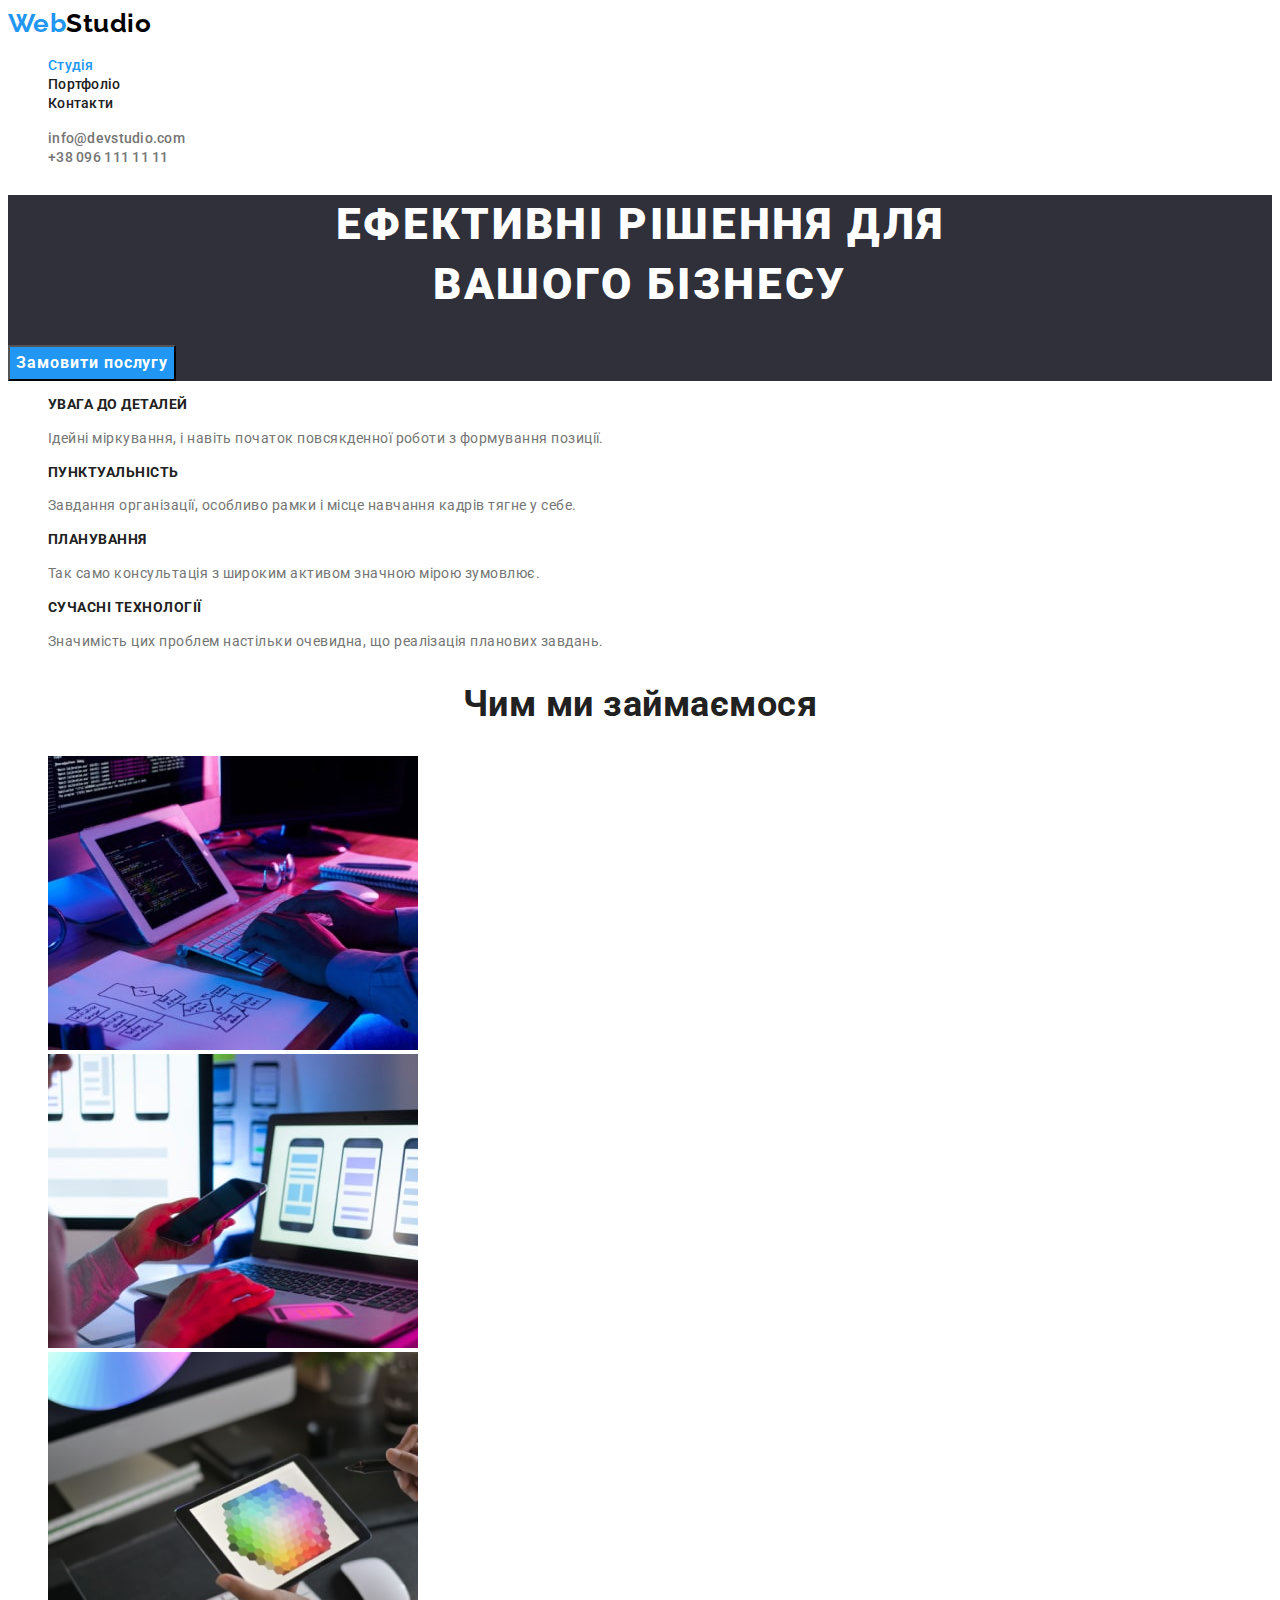
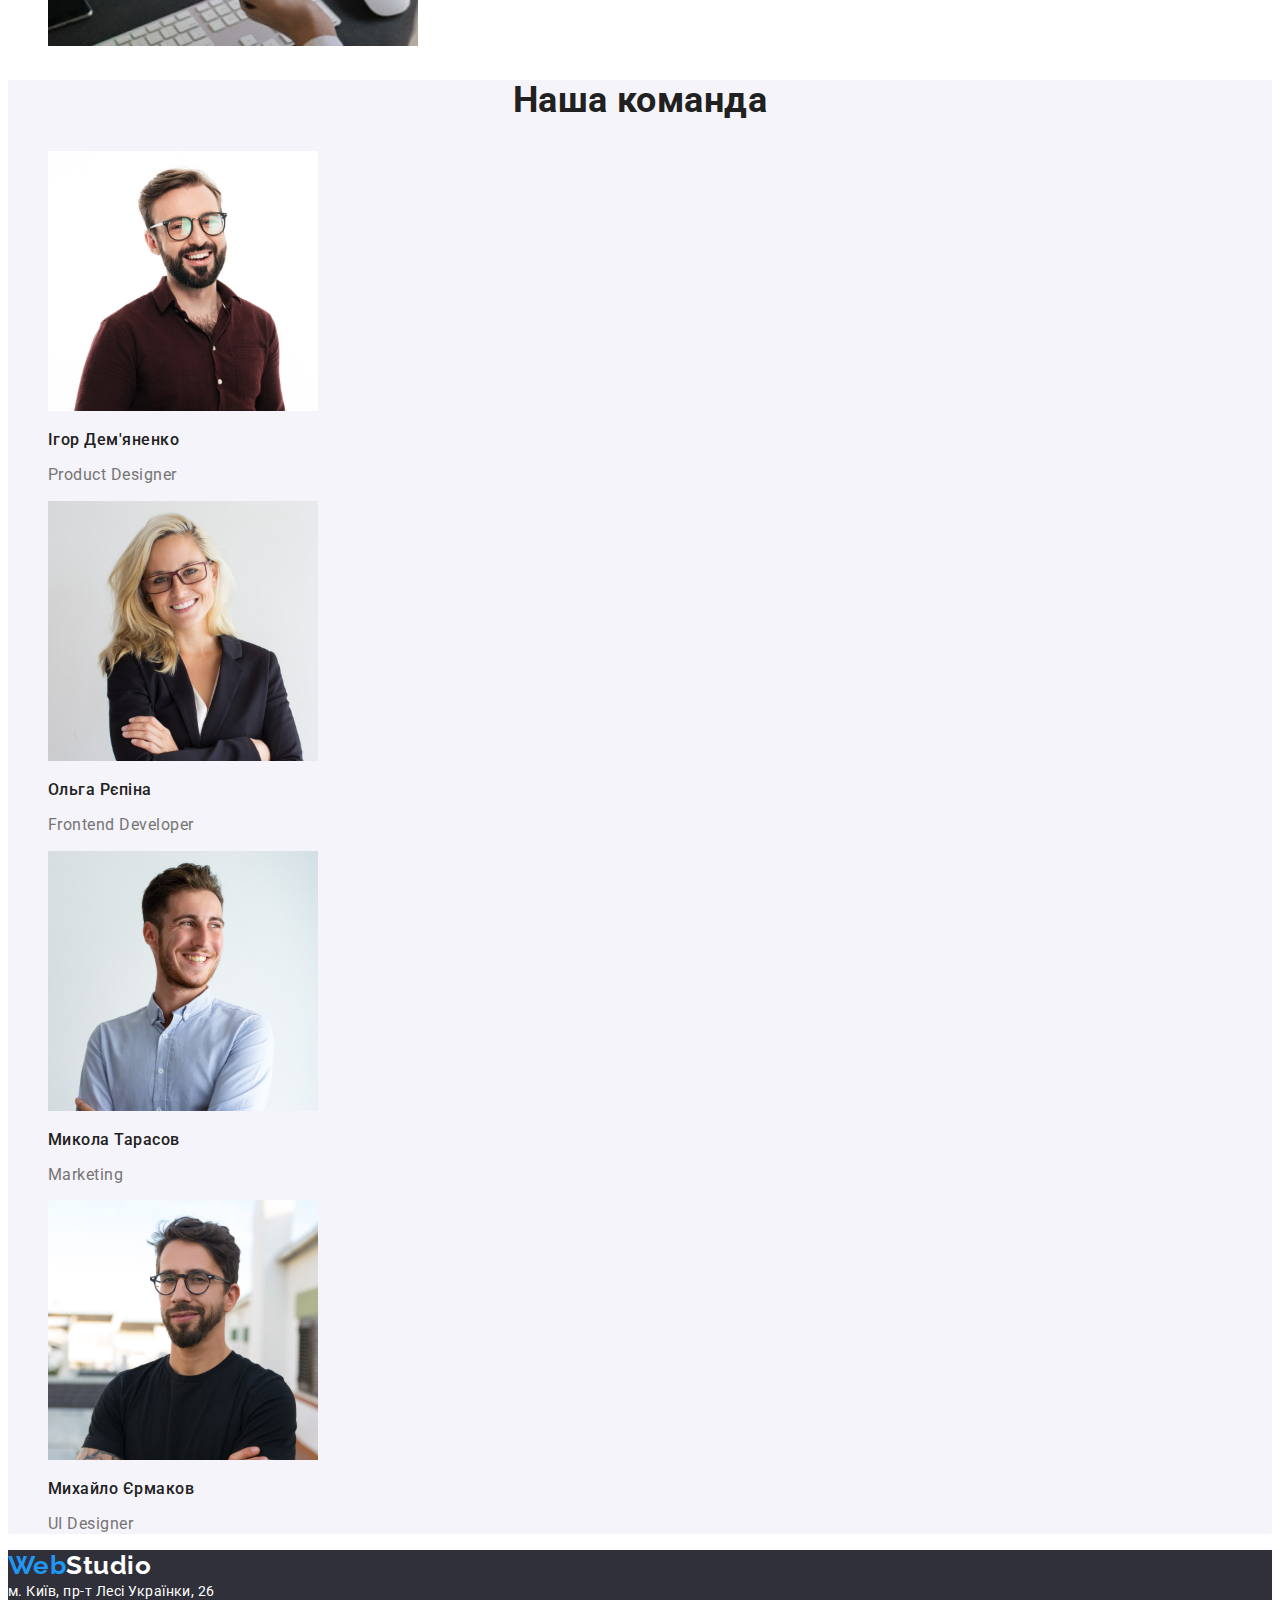
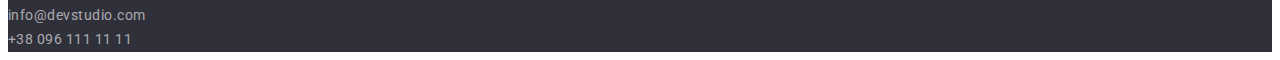
<file: index.html>
<!DOCTYPE html>
<html lang="uk">
  <head>
    <meta charset="UTF-8" />
    <meta http-equiv="X-UA-Compatible" content="IE=edge" />
    <meta name="viewport" content="width=device-width, initial-scale=1.0" />
    <title>Web Studio</title>
    <link rel="preconnect" href="https://fonts.googleapis.com" />
    <link rel="preconnect" href="https://fonts.gstatic.com" crossorigin />
    <link
      href="https://fonts.googleapis.com/css2?family=Raleway:wght@700&family=Roboto:wght@400;500;700;900&display=swap"
      rel="stylesheet"
    />
    <link rel="stylesheet" href="./css/styles.css" />
  </head>
  <body>
    <!--Шапка сторінки-->
    <header>
      <nav>
        <!--Навігація сторінки-->
        <a href="index.html" class="logo-header"><span class="logo-accent">Web</span>Studio</a>

        <ul class="site-nav list">
          <li><a href="./index.html" class="link current">Студія</a></li>
          <li><a href="./portfolio.html" class="link">Портфоліо</a></li>
          <li><a href="" class="link">Контакти</a></li>
        </ul>
      </nav>
      <ul class="contacts list">
        <!--контактна інформація-->
        <li><a href="mailto:info@devstudio.com" class="link">info@devstudio.com</a></li>
        <li><a href="tel:+380961111111" class="link">+38 096 111 11 11</a></li>
      </ul>
    </header>
    <main>
      <!--унікальний контент-->
      <section class="hero">
        <!--Блок HERO-->
        <h1 class="hero-title">
          Ефективні рішення для<br />
          вашого бізнесу
        </h1>
        <button type="button" class="button">Замовити послугу</button>
      </section>
      <section class="section">
        <!--особливості-->
        <h2 hidden class="section-title">Особливості</h2>
        <ul class="peculiarities list">
          <li>
            <h3 class="title">УВАГА ДО ДЕТАЛЕЙ</h3>
            <p class="text">
              Ідейні міркування, і навіть початок повсякденної роботи з формування позиції.
            </p>
          </li>
          <li>
            <h3 class="title">ПУНКТУАЛЬНІСТЬ</h3>
            <p class="text">
              Завдання організації, особливо рамки і місце навчання кадрів тягне у себе.
            </p>
          </li>
          <li>
            <h3 class="title">ПЛАНУВАННЯ</h3>
            <p class="text">Так само консультація з широким активом значною мірою зумовлює.</p>
          </li>
          <li>
            <h3 class="title">СУЧАСНІ ТЕХНОЛОГІЇ</h3>
            <p class="text">
              Значимість цих проблем настільки очевидна, що реалізація планових завдань.
            </p>
          </li>
        </ul>
      </section>
      <section class="section">
        <!--Чим займаємося-->
        <h2 class="section-title">Чим ми займаємося</h2>
        <ul class="list">
          <li>
            <img
              src="./images/cod.jpg"
              alt="руки програмують на планшеті"
              width="370"
              height="294"
            />
          </li>
          <li>
            <img
              src="./images/telephone.jpg"
              alt="людина вибирає макети сайу для телефону"
              width="370"
              height="294"
            />
          </li>
          <li>
            <img
              src="./images/planshet.jpg"
              alt="людина вибирає палітру фарб на планшеті"
              width="370"
              height="294"
            />
          </li>
        </ul>
      </section>
      <section class="section-team">
        <!--наша команда-->
        <h2 class="section-title">Наша команда</h2>
        <ul class="team list">
          <li>
            <img
              src="./images/product-designer.jpg"
              alt="Ігор Дем'яненко"
              width="270"
              height="260"
            />
            <h3 class="title">Ігор Дем'яненко</h3>
            <p class="text">Product Designer</p>
          </li>
          <li>
            <img
              src="./images/frontend-developer.jpg"
              alt="Ольга Рєпіна"
              width="270"
              height="260"
            />
            <h3 class="title">Ольга Рєпіна</h3>
            <p class="text">Frontend Developer</p>
          </li>
          <li>
            <img src="./images/marketing.jpg" alt="Микола Тарасов" width="270" height="260" />
            <h3 class="title">Микола Тарасов</h3>
            <p class="text">Marketing</p>
          </li>
          <li>
            <img src="./images/ui-designer.jpg" alt="Михайло Єрмаков" width="270" height="260" />
            <h3 class="title">Михайло Єрмаков</h3>
            <p class="text">UI Designer</p>
          </li>
        </ul>
      </section>
    </main>
    <footer class="footer">
      <!--Підвал-->
      <a href="index.html" class="logo-footer"><span class="logo-accent">Web</span>Studio</a>
      <address class="adress">
        <!--адреса-->
        м. Київ, пр-т Лесі Українки, 26 <br />
        <a href="mailto:info@devstudio.com" class="adress-link">info@devstudio.com</a><br />
        <a href="tel:+380961111111" class="adress-link">+38 096 111 11 11</a>
      </address>
    </footer>
  </body>
</html>
</file>
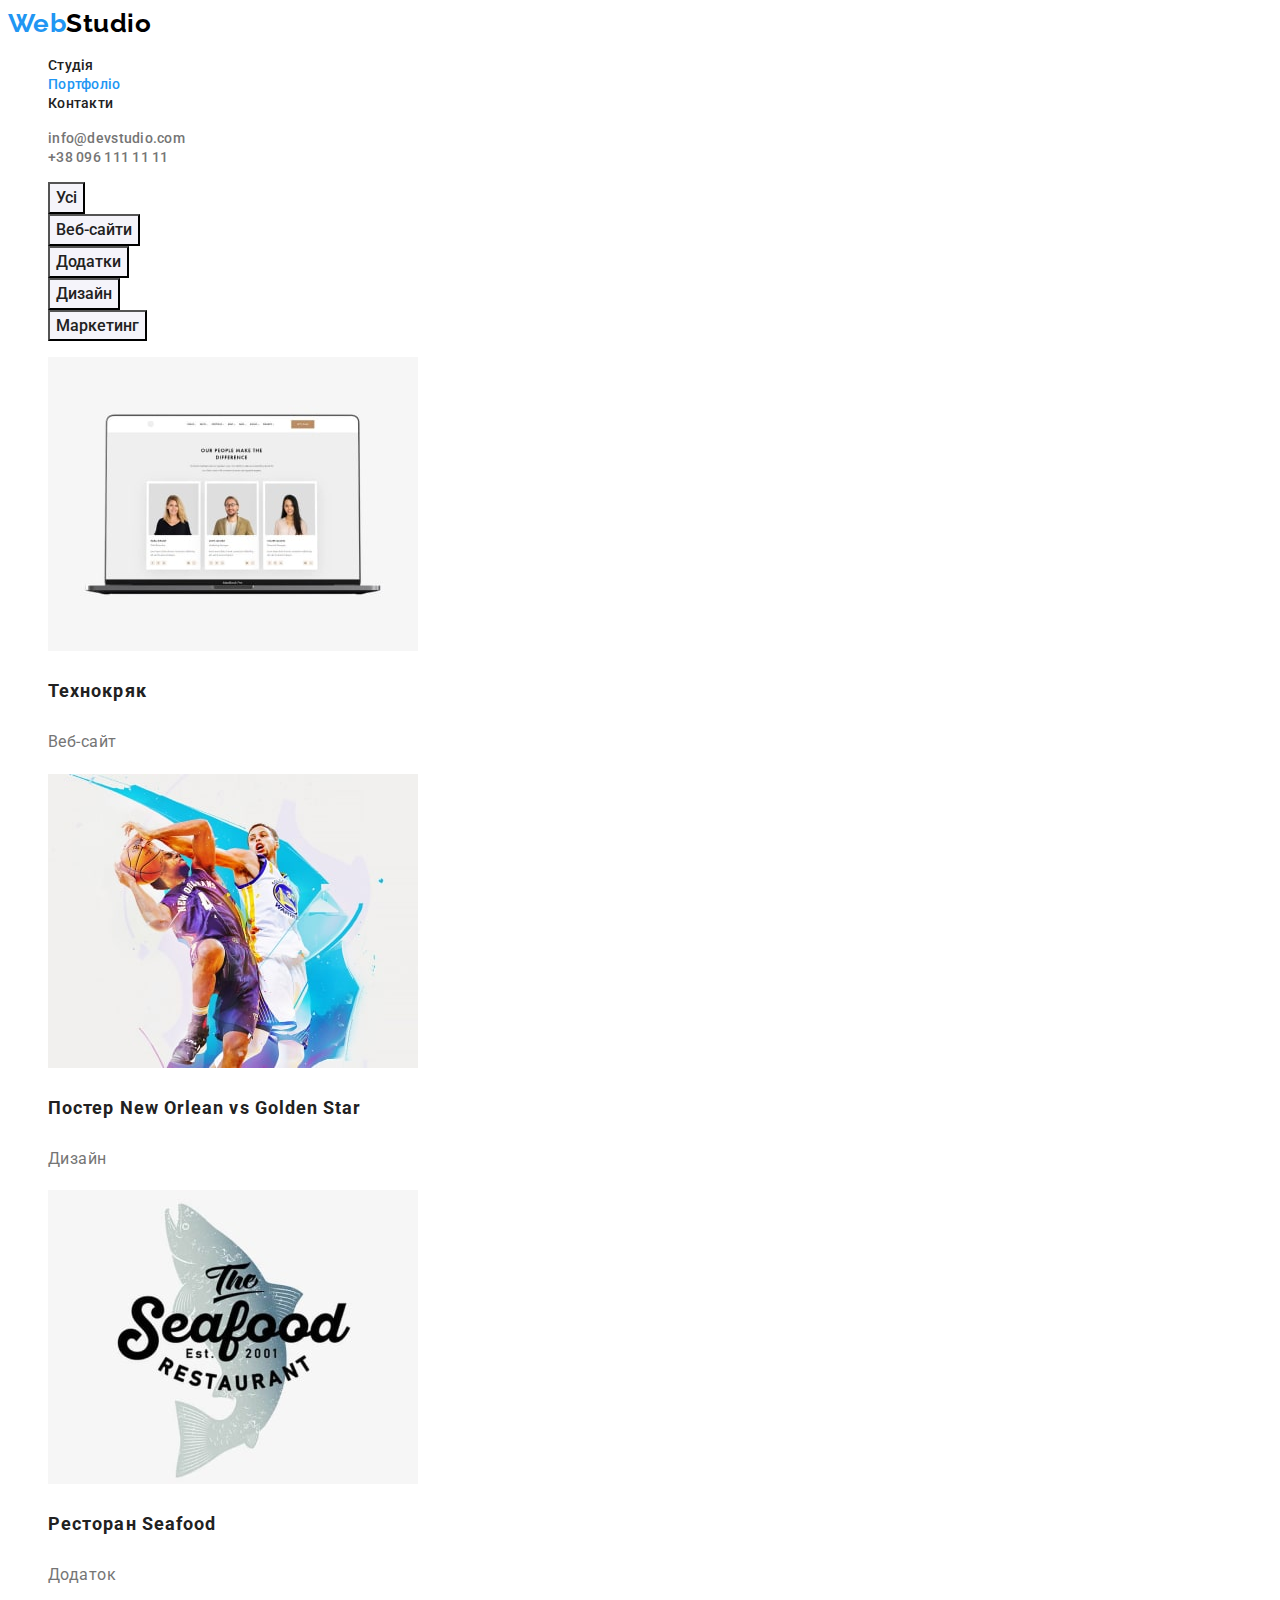
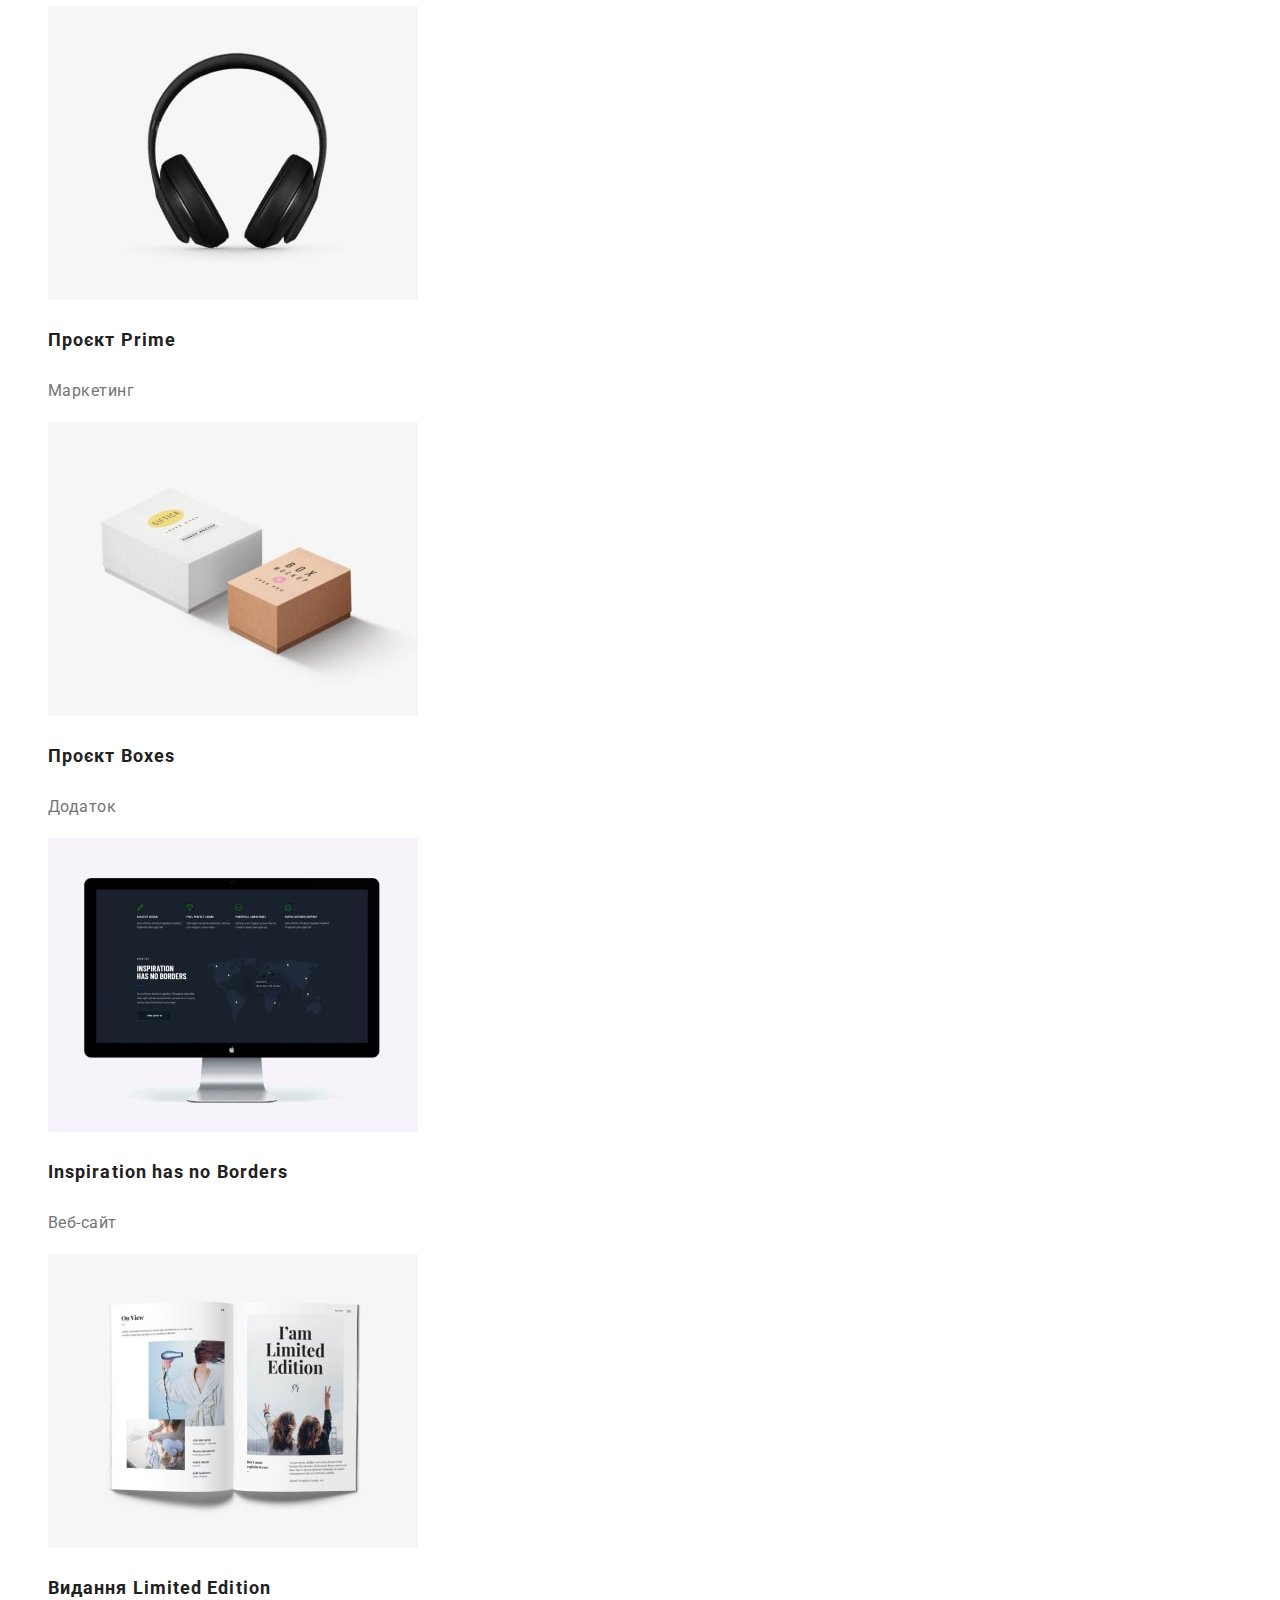
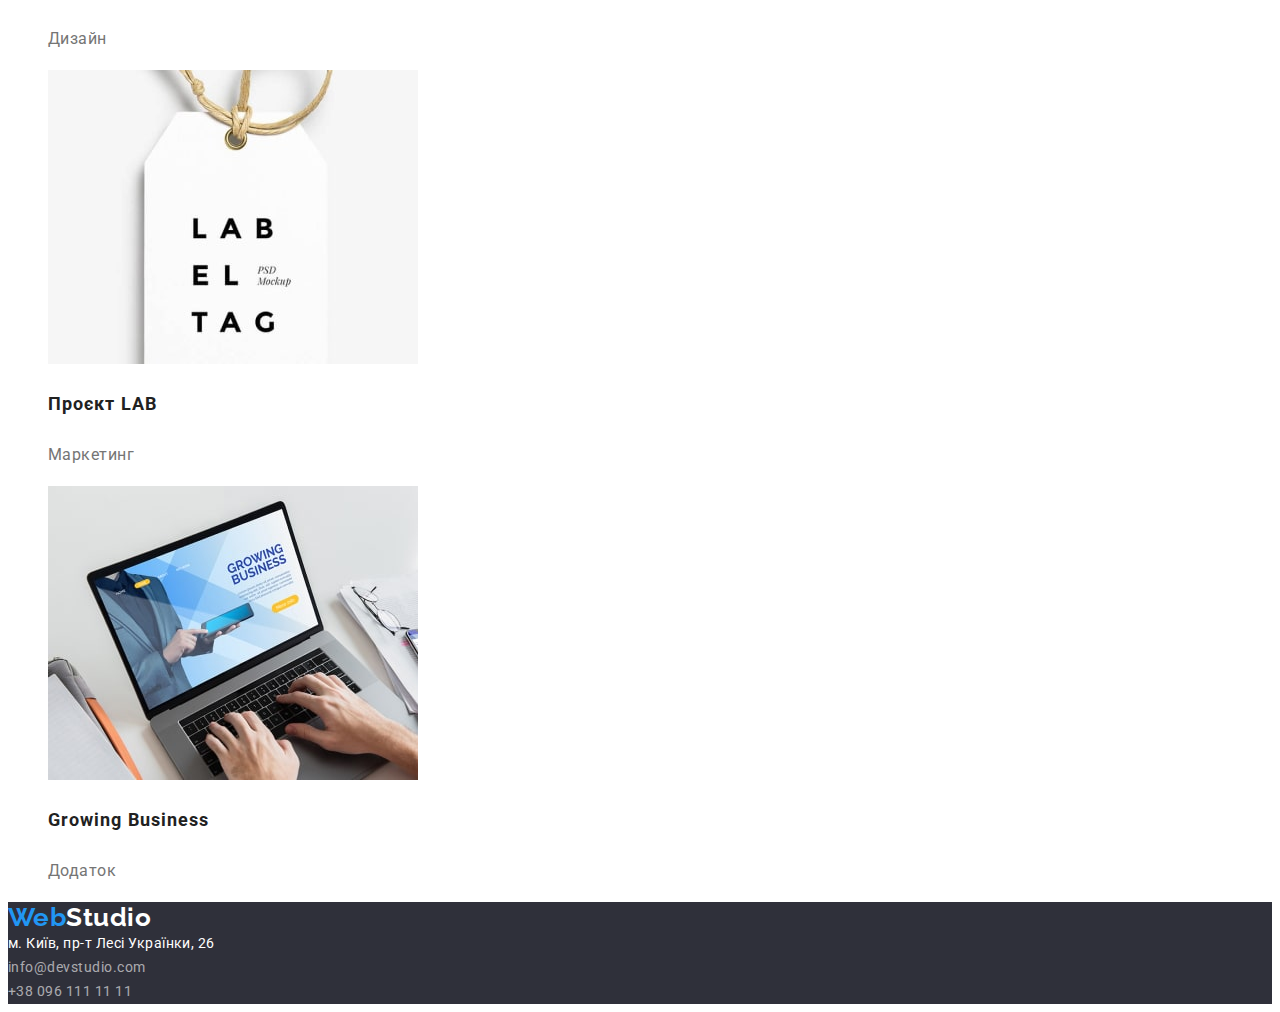
<file: portfolio.html>
<!DOCTYPE html>
<html lang="uk">
  <head>
    <meta charset="UTF-8" />
    <meta http-equiv="X-UA-Compatible" content="IE=edge" />
    <meta name="viewport" content="width=device-width, initial-scale=1.0" />
    <title>Web Studio</title>
    <link rel="preconnect" href="https://fonts.googleapis.com" />
    <link rel="preconnect" href="https://fonts.gstatic.com" crossorigin />
    <link
      href="https://fonts.googleapis.com/css2?family=Raleway:wght@700&family=Roboto:wght@400;500;700;900&display=swap"
      rel="stylesheet"
    />
    <link rel="stylesheet" href="./css/styles.css" />
  </head>
  <body>
    <!--Шапка сторінки-->
    <header>
      <nav>
        <!--Навігація сторінки-->
        <a href="index.html" class="logo-header"><span class="logo-accent">Web</span>Studio</a>

        <ul class="site-nav list">
          <li><a href="./index.html" class="link">Студія</a></li>
          <li><a href="./portfolio.html" class="link current">Портфоліо</a></li>
          <li><a href="" class="link">Контакти</a></li>
        </ul>
      </nav>
      <ul class="contacts list">
        <!--контактна інформація-->
        <li><a href="mailto:info@devstudio.com" class="link">info@devstudio.com</a></li>
        <li><a href="tel:+380961111111" class="link">+38 096 111 11 11</a></li>
      </ul>
    </header>
    <main>
      <section>
        <!--Портфоліо-->
        <h1 hidden>Портфоліо</h1>
        <ul class="list">
          <!--Фільтер-->
          <li><button type="button" class="button-menu">Усі</button></li>
          <li><button type="button" class="button-menu">Веб-сайти</button></li>
          <li><button type="button" class="button-menu">Додатки</button></li>
          <li><button type="button" class="button-menu">Дизайн</button></li>
          <li><button type="button" class="button-menu">Маркетинг</button></li>
        </ul>

        <!--gallery-->
        <h2 hidden>приклади робіт</h2>
        <ul class="projects list">
          <li>
            <img src="./images/img-one-min.jpg" alt="" />
            <h3 class="title">Технокряк</h3>
            <p class="text">Веб-сайт</p>
          </li>
          <li>
            <img src="./images/img-two-min.jpg" alt="" />
            <h3 class="title">Постер New Orlean vs Golden Star</h3>
            <p class="text">Дизайн</p>
          </li>
          <li>
            <img src="./images/img-three-min.jpg" alt="" />
            <h3 class="title">Ресторан Seafood</h3>
            <p class="text">Додаток</p>
          </li>
          <li>
            <img src="./images/img-four-min.jpg" alt="" />
            <h3 class="title">Проєкт Prime</h3>
            <p class="text">Маркетинг</p>
          </li>
          <li>
            <img src="./images/img-five-min.jpg" alt="" />
            <h3 class="title">Проєкт Boxes</h3>
            <p class="text">Додаток</p>
          </li>
          <li>
            <img src="./images/img-six-min.jpg" alt="" />
            <h3 lang="en" class="title">Inspiration has no Borders</h3>
            <p class="text">Веб-сайт</p>
          </li>
          <li>
            <img src="./images/img-seven-min.jpg" alt="" />
            <h3 class="title">Видання Limited Edition</h3>
            <p class="text">Дизайн</p>
          </li>
          <li>
            <img src="./images/img-eight-min.jpg" alt="" />
            <h3 class="title">Проєкт LAB</h3>
            <p class="text">Маркетинг</p>
          </li>
          <li>
            <img src="./images/img-nine-min.jpg" alt="" />
            <h3 lang="en" class="title">Growing Business</h3>
            <p class="text">Додаток</p>
          </li>
        </ul>
      </section>
    </main>
    <footer class="footer">
      <!--Підвал-->
      <a href="index.html" class="logo-footer"><span class="logo-accent">Web</span>Studio</a>
      <address class="adress">
        <!--адреса-->
        м. Київ, пр-т Лесі Українки, 26 <br />
        <a href="mailto:info@devstudio.com" class="adress-link">info@devstudio.com</a><br />
        <a href="tel:+380961111111" class="adress-link">+38 096 111 11 11</a>
      </address>
    </footer>
  </body>
</html>
</file>
<file: css/styles.css>
/*цвет заголовков rgba(33, 33, 33, 1)*/
/*цвет текста rgba(117, 117, 117, 1)*/
/*цвет героя rgba(255, 255, 255, 1)*/
/*цвет фона героя rgba(47, 48, 58, 1)*/
/*голубой(accent) цвет rgba(33, 150, 243, 1)*/
/*цвет адресов в футере rgba(255, 255, 255, 0.6)*/
/*цвет лого studio rgba(0, 0, 0, 1)*/
/*цвет шапки rgba(255, 255, 255, 1)*/
/*цвет фона #F5F5F5 */
/*цвет фона вторичный rgba(245, 244, 250, 1)*/
:root {
  --primary-text-color: rgba(117, 117, 117, 1);
  --title-text-color: rgba(33, 33, 33, 1);
  --accent-color: rgba(33, 150, 243, 1);
  --primary-white-color: rgba(255, 255, 255, 1);
  --button-grey-color: rgba(245, 244, 250, 1);
}
body {
  background-color: rgba(255, 255, 255, 1);
  color: var(--primary-text-color);

  font-family: 'Roboto', sans-serif;
  letter-spacing: 0.03em;
}

.list {
  list-style: none;
}

/* logo header */
.logo-header {
  color: rgba(0, 0, 0, 1);

  font-family: 'Raleway', sans-serif;
  font-weight: 700;
  font-size: 26px;
  line-height: 1.19;
  text-decoration: none;
}
.logo-accent {
  color: var(--accent-color);
}

/* nav */

.site-nav .link {
  color: var(--title-text-color);

  font-weight: 500;
  font-size: 14px;
  line-height: 1.14;
  letter-spacing: 0.02em;
  text-decoration: none;
}
.site-nav .link:hover,
.site-nav .link:focus {
  color: var(--accent-color);
}
.site-nav .link.current {
  color: var(--accent-color);
}

/* hero */
.hero {
  background-color: rgba(47, 48, 58, 1);
}
.hero-title {
  color: var(--primary-white-color);

  font-weight: 900;
  font-size: 44px;
  line-height: 1.36;
  text-align: center;
  letter-spacing: 0.06em;
  text-transform: uppercase;
}
/* button */
.button {
  color: var(--primary-white-color);
  background-color: var(--accent-color);
  cursor: pointer;

  font-family: 'Roboto';
  font-weight: 700;
  font-size: 16px;
  line-height: 1.88;
  display: flex;
  align-items: center;
  text-align: center;
  letter-spacing: 0.06em;
}

/* contacts */
.contacts .link {
  color: var(--primary-text-color);

  font-weight: 500;
  font-size: 14px;
  line-height: 1.14;
  letter-spacing: 0.02em;
  text-decoration: none;
}
.contacts .link:hover,
.contacts .link:focus {
  color: var(--accent-color);
}

/* titles h2 */
.section-title {
  color: var(--title-text-color);

  font-weight: 700;
  font-size: 36px;
  line-height: 1.16;
  text-align: center;
}
/* titles h3 */
.peculiarities .title {
  color: var(--title-text-color);

  font-weight: 700;
  font-size: 14px;
  line-height: 1.14;
}
.team .title {
  color: var(--title-text-color);

  font-weight: 500;
  font-size: 16px;
  line-height: 1.18;
}

/*text*/
.peculiarities .text {
  font-size: 14px;
  line-height: 1.71;
}

.team .text {
  font-size: 16px;
  line-height: 1.18;
}
/*back "our team"*/
.section-team {
  background-color: var(--button-grey-color);
}

/* footer */
.footer {
  background-color: rgba(47, 48, 58, 1);
}

.logo-footer {
  color: rgba(255, 255, 255, 1);

  font-family: 'Raleway', sans-serif;
  font-weight: 700;
  font-size: 26px;
  line-height: 1, 19;
  text-decoration: none;
}

.adress {
  color: var(--primary-white-color);

  font-style: normal;
  font-size: 14px;
  line-height: 1.71;
}

.adress .adress-link {
  color: rgba(255, 255, 255, 0.6);

  text-decoration: none;
}

/* page portfolio */

.button-menu {
  color: var(--title-text-color);
  background-color: var(--button-grey-color);
  cursor: pointer;

  font-family: 'Roboto';
  font-weight: 500;
  font-size: 16px;
  line-height: 1.62;
}
.button-menu:hover,
.button-menu:focus {
  color: var(--primary-white-color);
  background-color: var(--accent-color);
}

.projects .title {
  color: var(--title-text-color);

  font-weight: 700;
  font-size: 18px;
  line-height: 2;
  letter-spacing: 0.06em;
}

.projects .text {
  font-size: 16px;
  line-height: 1.88;
}
</file>
